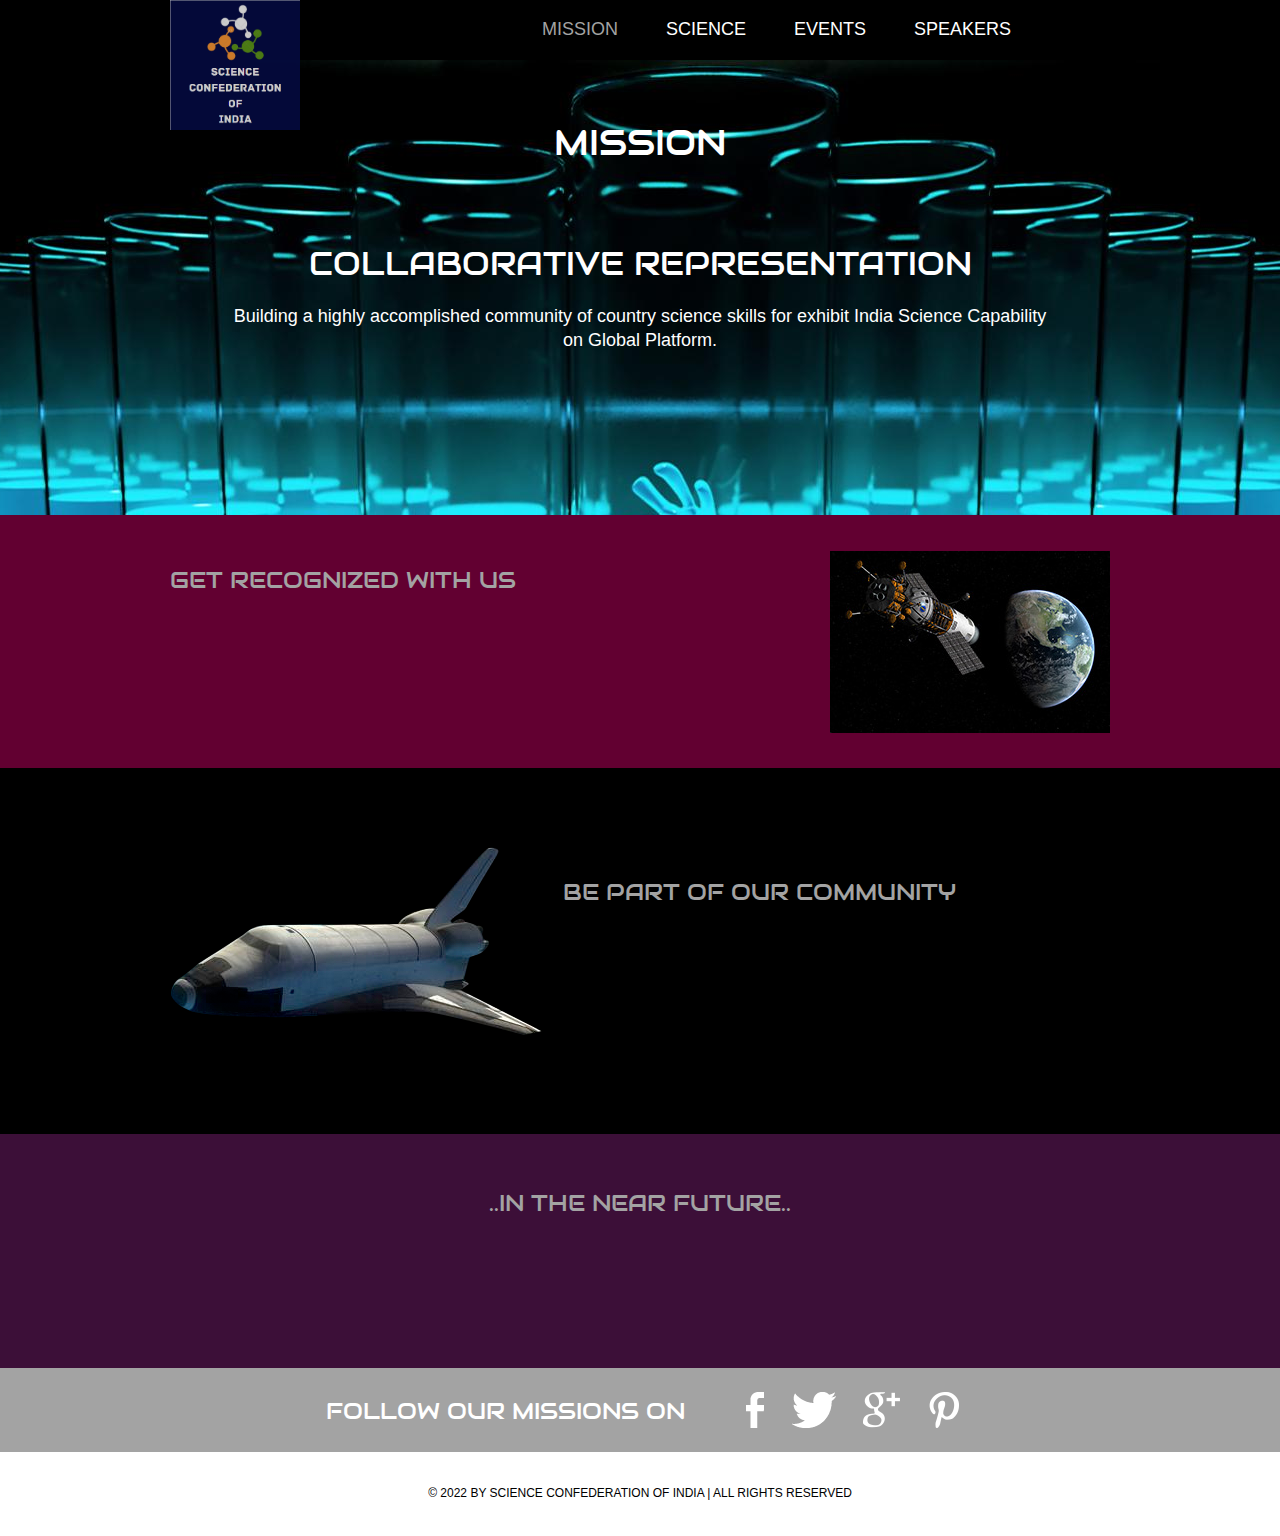
<file: index.html>
<!doctype html>
<html>
<head>
	<meta charset="UTF-8">
	<meta name="viewport" content="width=device-width, initial-scale=1.0">
	<title>science - Science Federation of India</title>
	<link rel="stylesheet" href="css/style.css" type="text/css">
	<link rel="stylesheet" type="text/css" href="css/mobile.css">
	<script src="js/mobile.js" type="text/javascript"></script>
</head>
<body>
	<div id="page">
		<div id="header">
			<div>
				<a href="#" class="logo"><img src="images/sci-1.png" height="130px" width="150px" alt=""></a>
				<ul id="navigation">
					<li  class="selected">
						<a href="mission.html">Mission</a>
					</li>
					<li>
						<a href="science.html">Science</a>
					</li>
					<li>
						<a href="#">Events</a>
					</li>
					<li>
						<a href="#">Speakers</a>
					</li>
				</ul>
			</div>
		</div>
		<div id="body" class="mission">
			<div class="header">
				<div>
					<h1>MISSION</h1>
					<h2>Collaborative Representation</h2>
					<p> Building a highly accomplished community of country science skills for exhibit India Science Capability on Global Platform. </p>
				</div>
			</div>
			<div class="body">
				<div>
					<img src="images/earth-satellite.jpg" alt="">
					<h2>Get Recognized with Us</h2>
				</div>
			</div>
			<div class="footer">
				<div>
					<img src="images/space-shuttle.png" alt="">
					<h2>Be Part of Our Community</h2>
				</div>
			</div>
			<div class="section">
				<div>
					<h2>..In the near FUTURE..</h2>
				</div>
			</div>
		</div>
		<div id="footer">
			<div class="connect">
				<div>
					<h1>FOLLOW OUR  MISSIONS ON</h1>
					<div>
						<a href="#" class="facebook">facebook</a>
						<a href="#" class="twitter">twitter</a>
						<a href="#" class="googleplus">googleplus</a>
						<a href="#" class="pinterest">pinterest</a>
					</div>
				</div>
			</div>
			<div class="footnote">
				<div>
					<p>&copy; 2022 BY SCIENCE CONFEDERATION OF INDIA | ALL RIGHTS RESERVED</p>
				</div>
			</div>
		</div>
	</div>
</body>
</html>
</file>
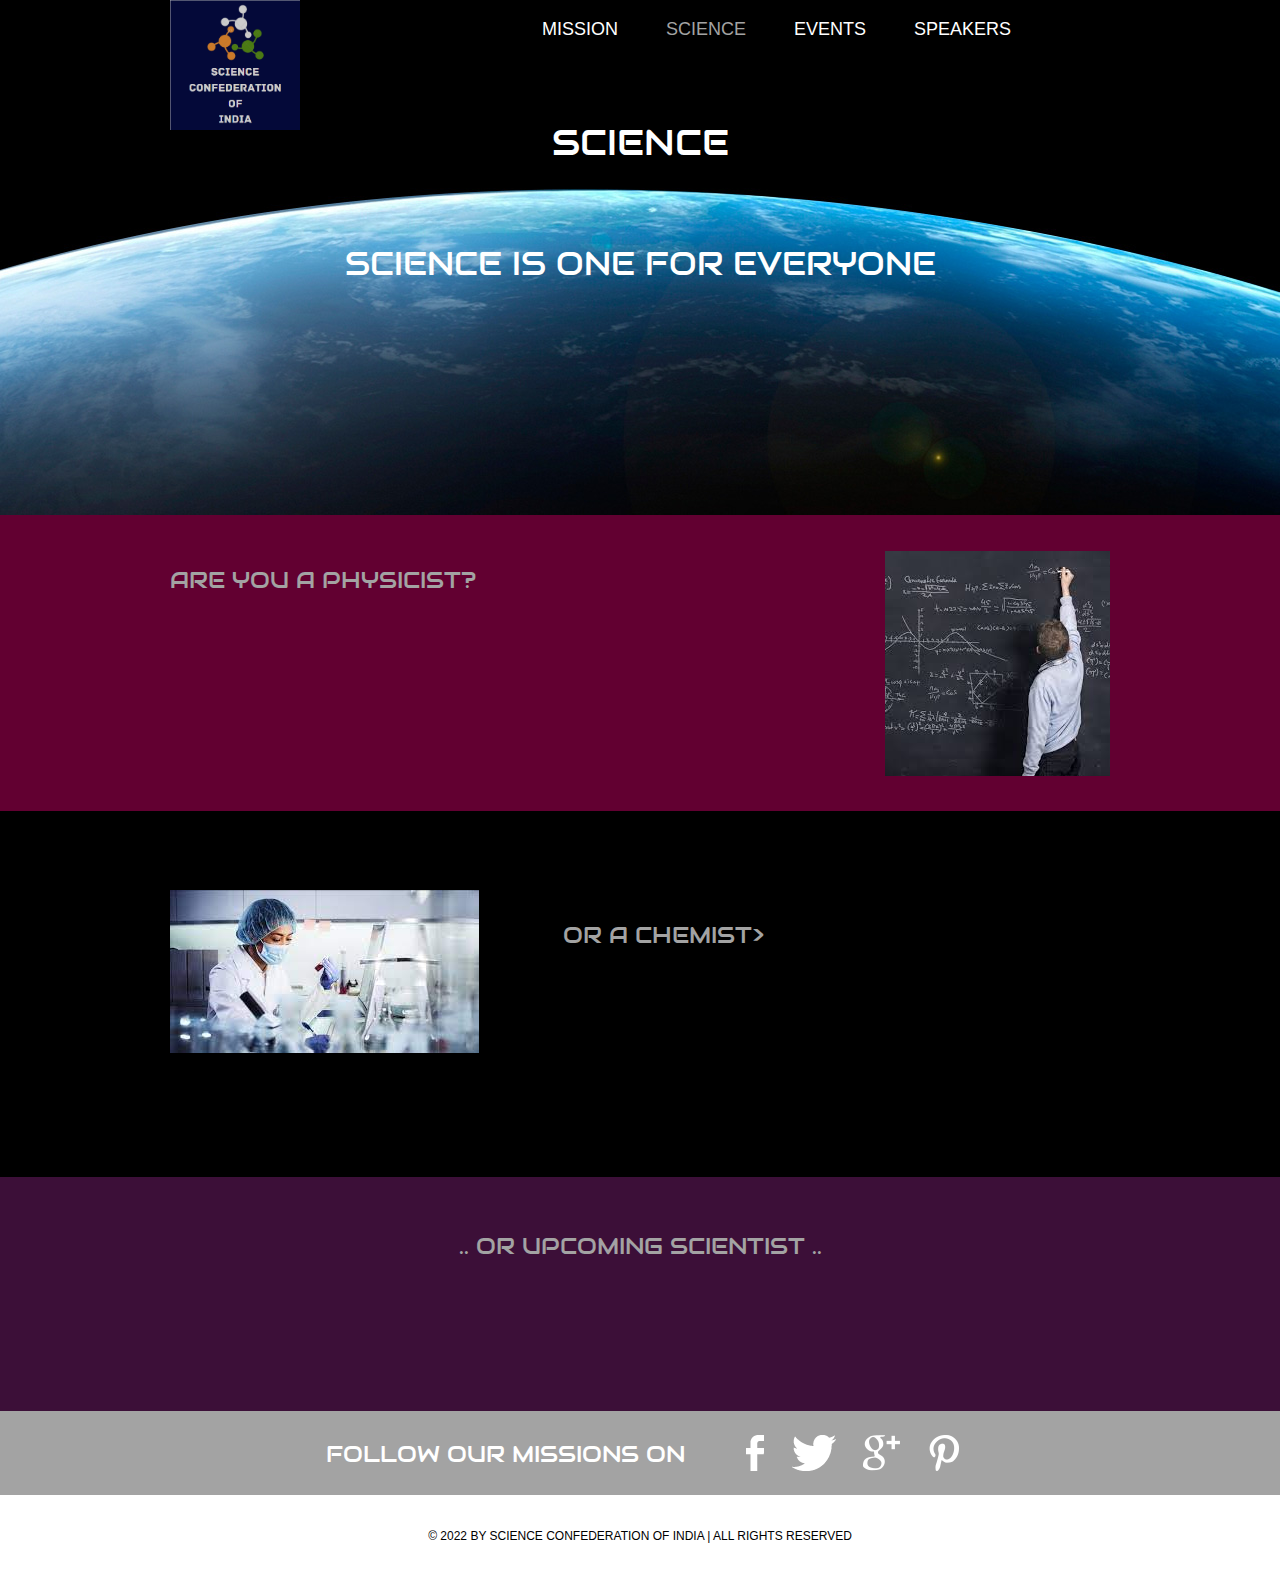
<file: science.html>
<!doctype html>
<html>
<head>
	<meta charset="UTF-8">
	<meta name="viewport" content="width=device-width, initial-scale=1.0">
	<title>science - Science Federation of India</title>
	<link rel="stylesheet" href="css/style.css" type="text/css">
	<link rel="stylesheet" type="text/css" href="css/mobile.css">
	<script src="js/mobile.js" type="text/javascript"></script>
</head>
<body>
	<div id="page">
		<div id="header">
			<div>
				<a href="index.html" class="logo"><img src="images/sci-1.png" height="130px" width="150px" alt=""></a>
				<ul id="navigation">
					<li>
						<a href="mission.html">Mission</a>
					</li>
					<li class="selected">
						<a href="science.html">Science</a>
					</li>
					<li>
						<a href="#">Events</a>
					</li>
					<li>
						<a href="#">Speakers</a>
					</li>
				</ul>
			</div>
		</div>
		<div id="body" class="about">
			<div class="header">
				<div>
					<h1>Science</h1>
					<h2>Science is one for Everyone</h2>
					<p></p>
				</div>
			</div>
			<div class="body">
				<div>
					<img src="images/sci-physics-3.jpg" alt="">
					<h2>Are you a Physicist?</h2>
				</div>
			</div>
			<div class="footer">
				<div>
					<img src="images/sci-chem-2.jpg" alt="">
					<h2>Or a Chemist></h2>
				</div>
			</div>
			<div class="section">
				<div>
					<h2>.. Or Upcoming Scientist ..</h2>
				</div>
			</div>
		</div>
		<div id="footer">
			<div class="connect">
				<div>
					<h1>FOLLOW OUR  MISSIONS ON</h1>
					<div>
						<a href="#" class="facebook">facebook</a>
						<a href="#" class="twitter">twitter</a>
						<a href="#" class="googleplus">googleplus</a>
						<a href="#" class="pinterest">pinterest</a>
					</div>
				</div>
			</div>
			<div class="footnote">
				<div>
					<p>&copy; 2022 BY SCIENCE CONFEDERATION OF INDIA | ALL RIGHTS RESERVED</p>
				</div>
			</div>
		</div>
	</div>
</body>
</html>
</file>
<file: css/style.css>
/* Website template by freewebsitetemplates.com */
body {
	margin: 0;
	padding: 0;
	position: relative;
	width: auto;
}
body #page {
	background: no-repeat scroll center top #000000;
	margin: 0;
	overflow: hidden;
	padding: 0;
	width: auto;
	z-index: 3;
}
a {
	text-decoration: none;
	outline: none;
}
a:active {
	background: none;
}
img {
	border: none;
}
/*-------------------------------------------FONTS---------------------------------------------*/
@font-face {
	font-family: 'audiowide-regular-webfont';
	src: url('../fonts/audiowide-regular-webfont.eot');
	src: url('../fonts/audiowide-regular-webfont.woff') format('woff'), url('../fonts/audiowide-regular-webfont.ttf') format('truetype'), url('../fonts/audiowide-regular-webfont.svg') format('svg');
}
/*----------------------------------------header-styles---------------------------------------*/
#header {
	background:  none;
	margin: 0;
	min-height: 60px;
	padding: 0;
	width: auto;
}
#header div {
	margin: 0 auto;
	max-width: 940px;
	min-height: 60px;
	padding: 0 10px;
}
#header div a.logo {
	display: block;
	float: left;
	height: 60px;
	margin: 0 44px 0 0;
	padding: 0;
	width: 304px;
}
#header div a img {
	display: block;
	margin: 0;
	padding: 0;
	width: auto;
	opacity: 0.8;
}
#header div ul {
	display: inline-block;
	float: left;
	list-style: none;
	margin: 0;
	padding: 0;
	width: auto;
}
#header div ul li {
	float: left;
	margin: 0;
	padding: 0;
	width: auto;
}
#header div ul li a {
	color: #ffffff;
	display: block;
	font-family: Arial;
	font-size: 18px;
	font-weight: normal;
	line-height: 59px;
	margin: 0;
	min-height: 60px;
	padding: 0 24px;
 *padding: 0 23px; /* Needed for IE8 and old versions */
	text-align: center;
	text-transform: uppercase;
	width: auto;
}
#header div ul li a:hover {
	background-color: #620031;
	color: #ffffff;
}
#header div ul li.selected a {
	background-color: #000000;
	color: #a3a3a3;
}
#header div ul li.menu {
	position: relative;
}
#header div ul li.menu ul {
	display: block;
	left: -99999px;
	list-style: none;
	margin: 0;
	padding: 0;
	position: absolute;
	top: 60px;
	width: 142px;
	z-index: 50;
}
#header div ul li.menu:hover ul.primary {
	left: 31px;
}
#header div ul li.menu ul.primary.selected {
	left: 31px;
}
#header div ul li.menu:hover ul.secondary {
	left: -20px;
}
#header div ul li.menu ul.secondary.selected {
	left: -20px;
}
#header div ul li.menu ul li {
	margin: 0;
	padding: 0;
	width: auto;
}
#header div ul li.menu ul li a {
	background-color: #620031;
	color: #ffffff;
	display: block;
	font-family: Arial;
	font-size: 18px;
	font-weight: normal;
	line-height: 60px;
	margin: 0;
	min-height: 60px;
	padding: 0 10px;
	text-align: center;
	text-transform: uppercase;
	width: auto;
}
#header div ul li.menu ul.primary.selected li a, #header div ul li.menu ul.secondary.selected li a {
	background-color: #000000;
	color: #a3a3a3;
}
/*----------------------------------------body-home-styles---------------------------------------*/
#body {
	margin: 0;
	min-height: 808px;
	overflow: hidden;
	padding: 0;
	width: 100%;
}
#body.home {
	background: none;
	margin: 0;
	min-height: 1308px;
	overflow: hidden;
	padding: 0;
	width: 100%;
}
#body.home .header {
	background: none;
	margin: 0;
	overflow: hidden;
	padding: 0;
	width: 100%;
}
#body.home .header div {
	margin: 0 auto;
	max-width: 940px;
	overflow: hidden;
	padding: 0 10px;
	position: relative;
}
#body.home .header div img.satellite {
	display: block;
	left: 10px;
	margin: 0;
	padding: 0;
	position: absolute;
	top: 41px;
	width: auto;
	z-index: 50;
}
#body.home .header div h1 {
	color: #FFFFFF;
	display: block;
	float: right;
	font-family: audiowide-regular-webfont;
	font-size: 60px;
	font-weight: normal;
	line-height: 60px;
	margin: 187px 0 27px;
	padding: 0 38px 0 399px;
	position: relative;
	text-align: right;
	text-transform: uppercase;
	width: 503px;
	z-index: 60;
}
#body.home .header div h2 {
	color: #FFFFFF;
	display: block;
	float: right;
	font-family: Arial;
	font-size: 43px;
	font-weight: normal;
	line-height: 43px;
	margin: 0 0 36px;
	padding: 0 146px 0 506px;
	position: relative;
	text-align: right;
	text-transform: uppercase;
	width: 288px;
	z-index: 60;
}
#body.home .header div a.more {
	background-color: #000000;
	color: #a3a3a3;
	display: block;
	float: right;
	font-family: Arial;
	font-size: 18px;
	font-weight: normal;
	height: 49px;
	line-height: 49px;
	margin: 0 200px 0 0;
	padding: 0;
	text-align: center;
	text-transform: uppercase;
	position: relative;
	width: 180px;
	z-index: 55;
}
#body.home .header div a.more:hover {
	background-color: #ab000b;
	color: #ffffff;
}
#body.home .header div h3 {
	background: url("../images/bg-transparent1.png") repeat;
	color: #A3A3A3;
	float: left;
	font-family: audiowide-regular-webfont;
	font-size: 23px;
	font-weight: normal;
	line-height: 23px;
	margin: 96px 0 0;
 *margin: 102px 0 0;/* Needed for IE8 and old versions */
	min-height: 27px;
	padding: 17px 0 10px;
	position: relative;
	text-align: center;
	text-transform: uppercase;
	width: 940px;
}
#body.home .header div ul {
	display: inline-block;
	list-style: none outside none;
	margin: 0 0 -6px;
	overflow: hidden;
	padding: 0;
	width: auto;
}
#body.home .header div ul li:first-child {
	padding: 0;
}
#body.home .header div ul li {
	border: medium none;
	float: left;
	margin: 0;
	padding: 0;
	width: auto;
}
#body.home .header div ul li a {
	display: block;
	float: none;
	height: 156px;
	margin: 0;
	padding: 0;
	width: 235px;
}
#body.home .header div ul li a img {
	cursor: pointer;
	filter: alpha(opacity=100);/* Needed for IE8 and old versions */
	opacity: 1.0;
	display: block;
	margin: 0;
	padding: 0;
	width: auto;
}
#body.home .header div ul li a img:hover {
	filter: alpha(opacity=70);/* Needed for IE8 and old versions */
	opacity: 0.7;
}
#body.home .body {
	background-color: #630031;
	margin: 0;
	min-height: 168px;
	overflow: hidden;
	padding: 0;
	width: 100%;
}
#body.home .body div {
	margin: 0 auto;
	max-width: 940px;
	overflow: hidden;
	padding: 31px 10px 0;
}
#body.home .body div h1 {
	color: #FFFFFF;
	display: block;
	font-family: audiowide-regular-webfont;
	font-size: 32px;
	font-weight: normal;
	line-height: 32px;
	margin: 0 auto 24px;
	padding: 0;
	text-align: center;
	text-transform: uppercase;
	width: 780px;
}
#body.home .body div p {
	color: #ffffff;
	display: block;
	font-family: Arial;
	font-size: 18px;
	font-weight: normal;
	line-height: 24px;
	margin: 0 auto;
	padding: 0;
	text-align: center;
	width: 780px;
}
#body.home .body div p a {
	color: #ffffff;
	font-family: Arial;
	font-size: 18px;
	font-weight: normal;
	line-height: 24px;
	margin: 0 auto;
	padding: 0;
	text-decoration: underline;
}
#body.home .body div p a:hover {
	color: #a3a3a3;
}
#body.home .footer {
	background-color: #000000;
	margin: 0;
	overflow: hidden;
	padding: 0;
	width: 100%;
}
#body.home .footer div {
	margin: 0 auto;
	max-width: 960px;
	overflow: hidden;
	padding: 32px 0 16px;
}
#body.home .footer div ul {
	display: inline-block;
	list-style: none;
	margin: 0;
	overflow: hidden;
	padding: 0;
	width: auto;
}
#body.home .footer div ul li:first-child {
	float: left;
	margin: 0 10px;
	padding: 0;
	width: 460px;
}
#body.home .footer div ul li {
	float: left;
	margin: 0 0 0 10px;
	padding: 0 0 0 20px;
	width: 440px;
}
#body.home .footer div ul li h1 {
	color: #FFFFFF;
	font-family: audiowide-regular-webfont;
	font-size: 32px;
	font-weight: normal;
	line-height: 32px;
	margin: 0 0 44px;
	padding: 0;
	text-align: left;
	text-transform: uppercase;
	width: auto;
}
#body.home .footer div ul li a {
	display: block;
	height: 258px;
	margin: 0;
	position: relative;
	padding: 0;
	width: 460px;
}
#body.home .footer div ul li a img {
	cursor: pointer;
	filter: alpha(opacity=100);/* Needed for IE8 and old versions */
	opacity: 1.0;
	display: block;
	margin: 0;
	padding: 0;
	width: auto;
}
#body.home .footer div ul li a:hover img {
	filter: alpha(opacity=70);/* Needed for IE8 and old versions */
	opacity: 0.7;
}
#body.home .footer div ul li a span {
	background: url(../images/icons.png) no-repeat 0 -152px;
	display: block;
	height: 72px;
	left: 199px;
	margin: 0;
	padding: 0;
	position: absolute;
	top: 94px;
	width: 62px;
}
#body.home .footer div ul li a:hover span {
	background: url(../images/icons.png) no-repeat 0 -226px;
}
#body.home .footer div ul li ul {
	display: inline-block;
	list-style: none outside none;
	margin: 0;
	overflow: hidden;
	padding: 0;
	width: 440px;
}
#body.home .footer div ul li ul li {
	border-top: 1px solid #A3A3A3;
	float: none;
	margin: 0;
	overflow: hidden;
	padding: 39px 10px 38px 0;
	width: 440px;
}
#body.home .footer div ul li ul li:first-child {
	border: medium none;
	margin: 0;
	padding: 0 0 38px;
	width: 440px;
}
#body.home .footer div ul li ul li a {
	display: block;
	float: left;
	height: 90px;
	margin: 0 20px 0 0;
	padding: 0;
	width: 100px;
}
#body.home .footer div ul li ul li a img {
	cursor: pointer;
	filter: alpha(opacity=100);/* Needed for IE8 and old versions */
	opacity: 1.0;
	display: block;
	margin: 0;
	padding: 0;
	width: auto;
}
#body.home .footer div ul li ul li a img:hover {
	filter: alpha(opacity=70);/* Needed for IE8 and old versions */
	opacity: 0.7;
}
#body.home .footer div ul li ul li h1 {
	color: #A3A3A3;
	float: left;
	font-family: audiowide-regular-webfont;
	font-size: 23px;
	font-weight: normal;
	line-height: 23px;
	margin: 0;
	padding: 4px 0 8px;
	text-align: left;
	text-transform: uppercase;
	width: 310px;
}
#body.home .footer div ul li ul li span {
	color: #FFFFFF;
	display: block;
	float: left;
	font-family: Arial;
	font-size: 14px;
	font-weight: normal;
	line-height: 14px;
	margin: 0 0 10px;
	padding: 0;
	text-align: left;
	text-transform: uppercase;
	width: 310px;
}
#body.home .footer div ul li ul li a.more {
	background-color: #3c0f38;
	color: #ffffff;
	display: block;
	float: right;
	font-family: Arial;
	font-size: 14px;
	font-weight: normal;
	height: 31px;
	line-height: 31px;
	margin: 0;
	padding: 0;
	text-align: center;
	text-transform: uppercase;
	width: 120px;
}
#body.home .footer div ul li ul li a.more:hover {
	background-color: #620031;
}
/*----------------------------------------body-styles---------------------------------------*/
#body.mission .header {
	background: url(../images/sci-image-3.jpg) no-repeat center top #000000;
	margin: 0;
	min-height: 455px;
	padding: 0;
	width: 100%;
}
#body.mission .header div, #body .header div {
	margin: 0 auto;
	max-width: 960px;
	overflow: hidden;
	padding: 65px 0 40px;
}
#body.mission .header div h1, #body .header div h1 {
	color: #FFFFFF;
	display: block;
	font-family: audiowide-regular-webfont;
	font-size: 36px;
	font-weight: normal;
	line-height: 36px;
	margin: 0 auto 87px;
	padding: 0;
	text-align: center;
	text-transform: uppercase;
	width: 940px;
}
#body.mission .header div h2 {
	color: #FFFFFF;
	display: block;
	font-family: audiowide-regular-webfont;
	font-size: 32px;
	font-weight: normal;
	line-height: 32px;
	margin: 0 auto 24px;
	padding: 0;
	text-align: center;
	text-transform: uppercase;
	width: 820px;
}
#body.mission .header div p {
	color: #ffffff;
	display: block;
	font-family: Arial;
	font-size: 18px;
	font-weight: normal;
	line-height: 24px;
	margin: 0 auto;
	padding: 0;
	text-align: center;
	width: 820px;
}
#body.mission .header div p a {
	color: #ffffff;
	font-family: Arial;
	font-size: 18px;
	font-weight: normal;
	line-height: 24px;
	margin: 0;
	padding: 0;
	text-decoration: underline;
}
#body.mission .header div p a:hover {
	color: #a3a3a3;
}
#body.mission .body {
	background-color: #620031;
	margin: 0;
	min-height: 253px;
	overflow: hidden;
	padding: 0;
	width: 100%;
}
#body.mission .body div {
	margin: 0 auto;
	max-width: 940px;
	overflow: hidden;
	padding: 36px 10px 35px;
}
#body.mission .body div h2 {
	color: #A3A3A3;
	float: left;
	font-family: audiowide-regular-webfont;
	font-size: 23px;
	font-weight: normal;
	line-height: 23px;
	margin: 18px 0 26px;
	padding: 0;
	text-align: left;
	text-transform: uppercase;
	width: 620px;
}
#body.mission .body div p {
	color: #ffffff;
	display: block;
	float: left;
	font-family: Arial;
	font-size: 14px;
	font-weight: normal;
	line-height: 24px;
	margin: 0;
	padding: 0;
	text-align: left;
	width: 620px;
}
#body.mission .body div p a {
	color: #ffffff;
	font-family: Arial;
	font-size: 14px;
	font-weight: normal;
	line-height: 24px;
	margin: 0;
	padding: 0;
	text-decoration: underline;
}
#body.mission .body div p a:hover {
	color: #a3a3a3;
}
#body.mission .body div img {
	display: block;
	float: right;
	margin: 0;
	padding: 0;
	width: auto;
}
#body.mission .footer {
	background-color: #000000;
	margin: 0;
	min-height: 366px;
	padding: 0;
	width: 100%;
}
#body.mission .footer div {
	margin: 0 auto;
	overflow: hidden;
	padding: 79px 0 0 10px;
	width: 950px;
}
#body.mission .footer div h2 {
	color: #A3A3A3;
	float: right;
	font-family: audiowide-regular-webfont;
	font-size: 23px;
	font-weight: normal;
	line-height: 23px;
	margin: 34px 0 24px;
	padding: 0;
	text-align: left;
	text-transform: uppercase;
	width: 557px;
}
#body.mission .footer div p {
	color: #ffffff;
	display: block;
	float: right;
	font-family: Arial;
	font-size: 18px;
	font-weight: normal;
	line-height: 24px;
	margin: 0 auto;
	padding: 0;
	text-align: left;
	width: 557px;
}
#body.mission .footer div p a {
	color: #ffffff;
	font-family: Arial;
	font-size: 18px;
	font-weight: normal;
	line-height: 24px;
	margin: 0 auto;
	padding: 0;
	text-decoration: underline;
}
#body.mission .footer div p a:hover {
	color: #a3a3a3;
}
#body.mission .footer div img {
	float: left;
	display: block;
	margin: 0;
	padding: 0;
	width: auto;
}
#body.mission .section {
	background-color: #3c0f38;
	margin: 0;
	min-height: 234px;
	padding: 0;
	width: auto;
}
#body.mission .section div {
	margin: 0 auto;
	max-width: 960px;
	overflow: hidden;
	padding: 58px 0 55px;
}
#body.mission .section div h2 {
	color: #A3A3A3;
	display: block;
	font-family: audiowide-regular-webfont;
	font-size: 23px;
	font-weight: normal;
	line-height: 23px;
	margin: 0 auto 26px;
	padding: 0;
	text-align: center;
	text-transform: uppercase;
	width: 780px;
}
#body.mission .section div p {
	color: #ffffff;
	display: block;
	font-family: Arial;
	font-size: 14px;
	font-weight: normal;
	line-height: 24px;
	margin: 0 auto;
	padding: 0;
	text-align: center;
	width: 780px;
}
#body.mission .section div p a {
	color: #ffffff;
	font-family: Arial;
	font-size: 14px;
	font-weight: normal;
	line-height: 24px;
	margin: 0;
	padding: 0;
	text-decoration: underline;
}
#body.mission .section div p a:hover {
	color: #a3a3a3;
}









#body.about .header {
	background: url(../images/bg-about.jpg) no-repeat center top #000000;
	margin: 0;
	min-height: 455px;
	padding: 0;
	width: 100%;
}
#body.about .header div, #body .header div {
	margin: 0 auto;
	max-width: 960px;
	overflow: hidden;
	padding: 65px 0 40px;
}
#body.about .header div h1, #body .header div h1 {
	color: #FFFFFF;
	display: block;
	font-family: audiowide-regular-webfont;
	font-size: 36px;
	font-weight: normal;
	line-height: 36px;
	margin: 0 auto 87px;
	padding: 0;
	text-align: center;
	text-transform: uppercase;
	width: 940px;
}
#body.about .header div h2 {
	color: #FFFFFF;
	display: block;
	font-family: audiowide-regular-webfont;
	font-size: 32px;
	font-weight: normal;
	line-height: 32px;
	margin: 0 auto 24px;
	padding: 0;
	text-align: center;
	text-transform: uppercase;
	width: 820px;
}
#body.about .header div p {
	color: #ffffff;
	display: block;
	font-family: Arial;
	font-size: 18px;
	font-weight: normal;
	line-height: 24px;
	margin: 0 auto;
	padding: 0;
	text-align: center;
	width: 820px;
}
#body.about .header div p a {
	color: #ffffff;
	font-family: Arial;
	font-size: 18px;
	font-weight: normal;
	line-height: 24px;
	margin: 0;
	padding: 0;
	text-decoration: underline;
}
#body.about .header div p a:hover {
	color: #a3a3a3;
}
#body.about .body {
	background-color: #620031;
	margin: 0;
	min-height: 253px;
	overflow: hidden;
	padding: 0;
	width: 100%;
}
#body.about .body div {
	margin: 0 auto;
	max-width: 940px;
	overflow: hidden;
	padding: 36px 10px 35px;
}
#body.about .body div h2 {
	color: #A3A3A3;
	float: left;
	font-family: audiowide-regular-webfont;
	font-size: 23px;
	font-weight: normal;
	line-height: 23px;
	margin: 18px 0 26px;
	padding: 0;
	text-align: left;
	text-transform: uppercase;
	width: 620px;
}
#body.about .body div p {
	color: #ffffff;
	display: block;
	float: left;
	font-family: Arial;
	font-size: 14px;
	font-weight: normal;
	line-height: 24px;
	margin: 0;
	padding: 0;
	text-align: left;
	width: 620px;
}
#body.about .body div p a {
	color: #ffffff;
	font-family: Arial;
	font-size: 14px;
	font-weight: normal;
	line-height: 24px;
	margin: 0;
	padding: 0;
	text-decoration: underline;
}
#body.about .body div p a:hover {
	color: #a3a3a3;
}
#body.about .body div img {
	display: block;
	float: right;
	margin: 0;
	padding: 0;
	width: auto;
}
#body.about .footer {
	background-color: #000000;
	margin: 0;
	min-height: 366px;
	padding: 0;
	width: 100%;
}
#body.about .footer div {
	margin: 0 auto;
	overflow: hidden;
	padding: 79px 0 0 10px;
	width: 950px;
}
#body.about .footer div h2 {
	color: #A3A3A3;
	float: right;
	font-family: audiowide-regular-webfont;
	font-size: 23px;
	font-weight: normal;
	line-height: 23px;
	margin: 34px 0 24px;
	padding: 0;
	text-align: left;
	text-transform: uppercase;
	width: 557px;
}
#body.about .footer div p {
	color: #ffffff;
	display: block;
	float: right;
	font-family: Arial;
	font-size: 18px;
	font-weight: normal;
	line-height: 24px;
	margin: 0 auto;
	padding: 0;
	text-align: left;
	width: 557px;
}
#body.about .footer div p a {
	color: #ffffff;
	font-family: Arial;
	font-size: 18px;
	font-weight: normal;
	line-height: 24px;
	margin: 0 auto;
	padding: 0;
	text-decoration: underline;
}
#body.about .footer div p a:hover {
	color: #a3a3a3;
}
#body.about .footer div img {
	float: left;
	display: block;
	margin: 0;
	padding: 0;
	width: auto;
}
#body.about .section {
	background-color: #3c0f38;
	margin: 0;
	min-height: 234px;
	padding: 0;
	width: auto;
}
#body.about .section div {
	margin: 0 auto;
	max-width: 960px;
	overflow: hidden;
	padding: 58px 0 55px;
}
#body.about .section div h2 {
	color: #A3A3A3;
	display: block;
	font-family: audiowide-regular-webfont;
	font-size: 23px;
	font-weight: normal;
	line-height: 23px;
	margin: 0 auto 26px;
	padding: 0;
	text-align: center;
	text-transform: uppercase;
	width: 780px;
}
#body.about .section div p {
	color: #ffffff;
	display: block;
	font-family: Arial;
	font-size: 14px;
	font-weight: normal;
	line-height: 24px;
	margin: 0 auto;
	padding: 0;
	text-align: center;
	width: 780px;
}
#body.about .section div p a {
	color: #ffffff;
	font-family: Arial;
	font-size: 14px;
	font-weight: normal;
	line-height: 24px;
	margin: 0;
	padding: 0;
	text-decoration: underline;
}
#body.about .section div p a:hover {
	color: #a3a3a3;
}
#body .header {
	margin: 0 auto;
	padding: 0;
	width: 100%;
}
#body .header div ul {
	display: inline-block;
	max-width: 940px;
	list-style: none outside none;
	margin: 0;
	padding: 3px 10px 0;
}
#body .header div ul li:first-child {
	border: none;
	padding: 0 0 38px;
}
#body .header div ul li {
	border-top: 1px solid #A3A3A3;
	margin: 0;
	overflow: hidden;
	padding: 38px 0;
	width: auto;
}
#body .header div ul li a {
	display: block;
	float: left;
	height: 217px;
	margin: 0 40px 0 0;
	padding: 0;
	width: 380px;
}
#body .header div ul li a img {
	cursor: pointer;
	filter: alpha(opacity=100);/* Needed for IE8 and old versions */
	opacity: 1.0;
	display: block;
	margin: 0;
	padding: 0;
	width: auto;
}
#body .header div ul li a img:hover {
	filter: alpha(opacity=70);/* Needed for IE8 and old versions */
	opacity: 0.7;
}
#body .header div ul li div {
	float: left;
	margin: 0;
	overflow: hidden;
	padding: 0;
	width: 520px;
}
#body .header div ul li div h1 {
	color: #A3A3A3;
	font-family: audiowide-regular-webfont;
	font-size: 23px;
	font-weight: normal;
	line-height: 23px;
	margin: 0 0 26px;
	padding: 0;
	text-align: left;
	text-transform: uppercase;
	width: 520px;
}
#body .header div ul li div p {
	color: #FFFFFF;
	font-family: Arial;
	font-size: 14px;
	font-weight: normal;
	line-height: 24px;
	margin: 0 0 41px;
	padding: 0;
	text-align: left;
	width: 520px;
}
#body .header div ul li div p a {
	color: #FFFFFF;
	display: inline;
	float: none;
	font-family: Arial;
	font-size: 14px;
	font-weight: normal;
	height: auto;
	line-height: 24px;
	margin: 0;
	padding: 0;
	text-decoration: underline;
	width: auto;
}
#body .header div ul li div p a:hover {
	color: #a3a3a3;
}
#body .header div ul li div a.more {
	background-color: #3c0f38;
	color: #ffffff;
	display: block;
	float: right;
	font-family: Arial;
	font-size: 14px;
	font-weight: normal;
	height: 31px;
	line-height: 31px;
	margin: 0;
	padding: 0;
	text-align: center;
	text-transform: uppercase;
	width: 120px;
}
#body .header div ul li div a.more:hover {
	background-color: #620031;
}
#body .header div img {
	display: block;
	margin: 0 auto;
	padding: 3px 0 0;
	width: auto;
}
#body .header div h2 {
	color: #A3A3A3;
	display: block;
	font-family: audiowide-regular-webfont;
	font-size: 23px;
	font-weight: normal;
	line-height: 23px;
	margin: 0 auto;
	padding: 53px 0 27px;
	text-align: center;
	text-transform: uppercase;
	width: 780px;
}
#body .header div p {
	color: #FFFFFF;
	display: block;
	font-family: Arial;
	font-size: 14px;
	font-weight: normal;
	line-height: 24px;
	margin: 0 auto 48px;
	padding: 0;
	text-align: center;
	width: 780px;
}
#body .header div p a {
	color: #ffffff;
	font-family: Arial;
	font-size: 14px;
	font-weight: normal;
	line-height: 24px;
	margin: 0 auto;
	padding: 0;
	text-decoration: underline;
}
#body .header div p a:hover {
	color: #a3a3a3;
}
#body .header div .article {
	float: left;
	margin: 0 40px 0 10px;
	padding: 0;
	width: 560px;
}
#body .header div .article ul {
	display: inline-block;
	list-style: none outside none;
	margin: 0;
	padding: 3px 0 0;
	width: 560px;
}
#body .header div .article ul li:first-child {
	border: none;
	padding: 0 0 38px;
}
#body .header div .article ul li {
	border-top: 1px solid #a3a3a3;
	margin: 0;
	overflow: hidden;
	padding: 38px 0 38px;
	width: auto;
}
#body .header div .article ul li a {
	display: block;
	height: 241px;
	margin: 0 0 29px;
	padding: 0;
	width: 560px;
}
#body .header div .article ul li a img {
	cursor: pointer;
	filter: alpha(opacity=100);/* Needed for IE8 and old versions */
	opacity: 1.0;
	display: block;
	margin: 0;
	padding: 0;
	width: auto;
}
#body .header div .article ul li a img:hover {
	filter: alpha(opacity=70);/* Needed for IE8 and old versions */
	opacity: 0.7;
}
#body .header div .article ul li h1 {
	color: #A3A3A3;
	font-family: audiowide-regular-webfont;
	font-size: 23px;
	font-weight: normal;
	line-height: 23px;
	margin: 0 0 8px;
	padding: 0;
	text-align: left;
	text-transform: uppercase;
	width: auto;
}
#body .header div .article ul li span {
	color: #FFFFFF;
	display: block;
	font-family: Arial;
	font-size: 14px;
	font-weight: normal;
	line-height: 14px;
	margin: 0 0 28px;
	padding: 0;
	text-align: left;
	text-transform: uppercase;
	width: auto;
}
#body .header div .article ul li p {
	color: #FFFFFF;
	font-family: Arial;
	font-size: 14px;
	font-weight: normal;
	line-height: 24px;
	margin: 0 0 29px;
	padding: 0;
	text-align: left;
	width: auto;
}
#body .header div .article ul li p a {
	color: #FFFFFF;
	display: inline;
	float: none;
	font-family: Arial;
	font-size: 14px;
	font-weight: normal;
	height: auto;
	line-height: 24px;
	margin: 0;
	padding: 0;
	text-decoration: underline;
	width: auto;
}
#body .header div .article ul li p a:hover {
	color: #a3a3a3;
}
#body .header div .article ul li a.more {
	background-color: #3c0f38;
	color: #ffffff;
	display: block;
	float: right;
	font-family: Arial;
	font-size: 14px;
	font-weight: normal;
	height: 31px;
	line-height: 31px;
	margin: 0;
	padding: 0;
	text-align: center;
	text-transform: uppercase;
	width: 120px;
}
#body .header div .article ul li a.more:hover {
	background-color: #620031;
}
#body .header div .sidebar {
	float: left;
	margin: 0;
	padding: 0;
	width: 340px;
}
#body .header div .sidebar ul {
	display: inline-block;
	list-style: none;
	margin: 0;
	padding: 0;
	width: 340px;
}
#body .header div .sidebar ul li:first-child {
	border: medium none;
	padding: 0 0 34px;
}
#body .header div .sidebar ul li {
	border-top: 1px solid #A3A3A3;
	margin: 0;
	overflow: hidden;
	padding: 32px 0 34px;
	width: auto;
}
#body .header div .sidebar ul li h1 {
	color: #FFFFFF;
	font-family: audiowide-regular-webfont;
	font-size: 32px;
	font-weight: normal;
	line-height: 32px;
	margin: 0 0 25px;
	padding: 0;
	text-align: left;
	text-transform: uppercase;
	width: 340px;
}
#body .header div .sidebar ul li a {
	display: block;
	float: none;
	height: 187px;
	margin: 0 0 29px;
	padding: 0;
	width: 34px;
}
#body .header div .sidebar ul li a img {
	cursor: pointer;
	filter: alpha(opacity=100);/* Needed for IE8 and old versions */
	opacity: 1.0;
	display: block;
	margin: 0;
	padding: 0;
	width: auto;
}
#body .header div .sidebar ul li a img:hover {
	filter: alpha(opacity=70);/* Needed for IE8 and old versions */
	opacity: 0.7;
}
#body .header div .sidebar ul li h2 {
	color: #A3A3A3;
	font-family: audiowide-regular-webfont;
	font-size: 23px;
	font-weight: normal;
	line-height: 23px;
	margin: 0 0 7px;
	padding: 0;
	text-align: left;
	text-transform: uppercase;
	width: auto;
}
#body .header div .sidebar ul li span {
	color: #ffffff;
	display: block;
	font-family: Arial;
	font-size: 14px;
	font-weight: normal;
	line-height: 14px;
	margin: 0;
	padding: 0;
	text-align: left;
	text-transform: uppercase;
	width: auto;
}
#body .header div .sidebar ul li ul {
	display: inline-block;
	list-style: none outside none;
	margin: 0;
	padding: 12px 0 0;
	width: 340px;
}
#body .header div .sidebar ul li ul li:first-child {
	padding: 0;
}
#body .header div .sidebar ul li ul li {
	border: medium none;
	margin: 0 0 26px;
	overflow: hidden;
	padding: 0;
	width: auto;
}
#body .header div .sidebar ul li ul li a {
	display: block;
	float: left;
	height: 54px;
	margin: 0 20px 0 0;
	padding: 0;
	width: 60px;
}
#body .header div .sidebar ul li ul li a img {
	cursor: pointer;
	filter: alpha(opacity=100);/* Needed for IE8 and old versions */
	opacity: 1.0;
	display: block;
	margin: 0;
	padding: 0;
	width: auto;
}
#body .header div .sidebar ul li ul li a img:hover {
	filter: alpha(opacity=70);/* Needed for IE8 and old versions */
	opacity: 0.7;
}
#body .header div .sidebar ul li ul li h2 {
	color: #A3A3A3;
	float: left;
	font-family: audiowide-regular-webfont;
	font-size: 23px;
	font-weight: normal;
	line-height: 23px;
	margin: 6px 0 11px;
	padding: 0;
	text-align: left;
	text-transform: uppercase;
	width: 260px;
}
#body .header div .sidebar ul li ul li span {
	color: #ffffff;
	display: block;
	float: left;
	font-family: Arial;
	font-size: 14px;
	line-height: 14px;
	margin: 0;
	padding: 0;
	text-align: left;
	text-transform: uppercase;
	width: auto;
}
#body .header div .article img {
	display: block;
	margin: 3px 0 29px;
	padding: 0;
	width: auto;
}
#body .header div .article h1 {
	color: #A3A3A3;
	font-family: audiowide-regular-webfont;
	font-size: 23px;
	font-weight: normal;
	line-height: 23px;
	margin: 0 0 7px;
	padding: 0;
	text-align: left;
	text-transform: uppercase;
	width: auto;
}
#body .header div .article span {
	color: #FFFFFF;
	display: block;
	font-family: Arial;
	font-size: 14px;
	font-weight: normal;
	line-height: 14px;
	margin: 0 0 29px;
	padding: 0;
	text-align: left;
	text-transform: uppercase;
	width: auto;
}
#body .header div .article p {
	color: #FFFFFF;
	font-family: Arial;
	font-size: 14px;
	font-weight: normal;
	line-height: 24px;
	margin: 0 0 24px;
	padding: 0;
	text-align: left;
	width: auto;
}
#body .header div .article p a {
	color: #ffffff;
	font-family: Arial;
	font-size: 14px;
	font-weight: normal;
	line-height: 24px;
	margin: 0;
	padding: 0;
	text-decoration: underline;
}
#body .header div .article p a:hover {
	color: #a3a3a3;
}
#body .header .contact h2 {
	color: #A3A3A3;
	display: block;
	font-family: audiowide-regular-webfont;
	font-size: 23px;
	font-weight: normal;
	line-height: 23px;
	margin: 0 auto;
	padding: 8px 0 62px;
	text-align: center;
	text-transform: uppercase;
	width: 500px;
}
#body .header div form {
	display: block;
	margin: 0 auto;
	padding: 0;
	width: 461px;
}
#body .header div form input {
	background-color: #A3A3A3;
	border: medium none;
	color: #000000;
	display: block;
	font-family: Arial;
	font-size: 18px;
	font-weight: normal;
	height: 43px;
	line-height: 43px;
	margin: 0 0 29px;
	padding: 0 0 0 20px;
	text-align: left;
	text-transform: uppercase;
	width: 441px;
}
#body .header div form textarea {
	background-color: #A3A3A3;
	border: medium none;
	color: #000000;
	display: block;
	font-family: Arial;
	font-size: 18px;
	font-weight: normal;
	height: 98px;
	line-height: 24px;
	margin: 0 0 31px;
	overflow: auto;
	padding: 15px 0 0 20px;
	resize: none;
	text-align: left;
	text-transform: uppercase;
	width: 441px;
}
#body .header div form input#submit {
	background-color: #3c0f38;
	color: #ffffff;
	cursor: pointer;
	display: block;
	float: right;
	font-family: Arial;
	font-size: 14px;
	font-weight: normal;
	height: 31px;
	line-height: 31px;
	margin: 0;
	padding: 0;
	text-align: center;
	text-transform: uppercase;
	width: 120px;
}
#body .header div form input#submit:hover {
	background-color: #620031;
}
/*----------------------------------------footer-styles---------------------------------------*/
#footer {
	margin: 0;
	padding: 0;
	width: auto;
}
#footer .connect {
	background-color: #a3a3a3;
	margin: 0;
	min-height: 84px;
	overflow: hidden;
	padding: 0;
	width: auto;
}
#footer .connect div {
	margin: 0 auto;
	max-width: 960px;
	overflow: hidden;
	padding: 24px 0 0;
}
#footer .connect div h1 {
	color: #FFFFFF;
	float: left;
	font-family: audiowide-regular-webfont;
	font-size: 23px;
	font-weight: normal;
	line-height: 23px;
	margin: 0;
	padding: 8px 25px 0 0;
	text-align: right;
	text-transform: uppercase;
	width: 525px;
}
#footer .connect div div {
	float: left;
	margin: 0;
	overflow: hidden;
	padding: 0 0 0 20px;
	width: 380px;
}
#footer .connect div div a {
	background: url(../images/icons.png) no-repeat;
	display: block;
	float: left;
	height: 36px;
	margin: 0;
	padding: 0;
	text-indent: -99999px;
	width: 18px;
}
#footer .connect div div a.facebook {
	background-position: 0 0;
	margin: 0 0 0 16px;
	width: 18px;
}
#footer .connect div div a.twitter {
	background-position: 0 -114px;
	margin: 0 0 0 28px;
	width: 44px;
}
#footer .connect div div a.googleplus {
	background-position: 0 -38px;
	margin: 0 0 0 27px;
	width: 37px;
}
#footer .connect div div a.pinterest {
	background-position: 0 -76px;
	margin: 0 0 0 29px;
	width: 30px;
}
#footer .connect div div a.facebook:hover {
	background-position: -20px 0;
}
#footer .connect div div a.twitter:hover {
	background-position: -46px -114px;
}
#footer .connect div div a.googleplus:hover {
	background-position: -38px -38px;
}
#footer .connect div div a.pinterest:hover {
	background-position: -32px -76px;
}
#footer .footnote {
	background-color: #FFFFFF;
	margin: 0;
	min-height: 84px;
	overflow: hidden;
	padding: 0;
	width: auto;
}
#footer .footnote div {
	margin: 0 auto;
	overflow: hidden;
	padding: 34px 0 0;
	width: 960px;
}
#footer .footnote div p {
	color: #000000;
	display: block;
	font-family: Arial;
	font-size: 12px;
	font-weight: normal;
	margin: 0 auto;
	padding: 0;
	text-align: center;
	text-transform: uppercase;
	width: 940px;
}
#wix {
	max-width: 728px;
	margin: 0 auto;
}
#wix a img {
	width: 100%;
}
</file>
<file: css/mobile.css>
/* Website template by freewebsitetemplates.com */
@media only screen and (min-width : 320px) and (max-width : 568px) {
	
}
@media only screen and (max-width : 568px) and (orientation : landscape) {
	
}
	@media only screen and (max-width : 918px) {
	#body {
		margin: 0;
		min-height: 1175px;
		padding: 0;
		width: 100%;
		z-index: 3;
	}
	#body.home {
		margin: 0;
		padding: 0;
		width: 100%;
	}
	#body.home .header div, #body.home .body div, #body.home .footer div, #body.about .header div, #body .header div, #body.about .body div, #body.about .footer div, #body.about .section div {
		margin: 0 auto;
		max-width: none;
		overflow: hidden;
		padding: 10% 0;
		position: relative;
		width: 95%;
	}
	#body.home .header div img.satellite{
		left: 2px;
	}
	#body.home .header div h1 {
		float: none;
		margin: 0;
		padding: 30% 0 10%;
		text-align: center;
		width: 100%;
	}
	#body.home .header div h2 {
		float: none;
		margin: 0;
		padding: 0 0 10% 0;
		text-align: center;
		width: 100%;
	}
	#body.home .header div a.more{
		float: none;
		margin: 0 auto;
		z-index: 55;
	}
	#body.home .header div h3{
		margin: 106px 0 0;
		width: 100%;
	}
	#body.home .header div ul, #body.home .footer div ul, #body.home .footer div ul li ul {
		margin: 0;
		padding: 10% 0;
		width: 100%;
	}
	#body.home .header div ul li:first-child, #body.home .header div ul li {
		border: none;
		float: none;
		margin: 10% 0;
		width: 100%;
	}
	#body.home .header div ul li a{
		margin: 0 auto;
	}
	#body.home .header div ul li a img, #body .header div .article ul li a img {
		margin: 0 auto;
	}
	#body.home .body div h1, #body.home .body div p {
		width: 100%;
	}
	#body.home .footer div ul li:first-child, #body.home .footer div ul li, #body .header div .sidebar ul li ul {
		float: none;
		margin: 0 0 10%;
		padding: 0;
		width: 100%;
	}
	#body.home .footer div ul li h1, #body.home .footer div ul li ul li h1, #body.home .footer div ul li ul li span {
		float: none;
		text-align: center;
		width: 100%;
	}
	#body.home .footer div ul li a{
		height: 100%;
		width: 100%;
	}
	#body.home .footer div ul li a img{
		margin: 0 auto;
		width: 90%;
	}
	#body.home .footer div ul li a span {
		left: 46%;
		top: 39%;
	}
	#body.home .footer div ul li ul li:first-child, #body.home .footer div ul li ul li {
		width: 100%;
	}
	#body.home .footer div ul li ul li a.more{
		float: none;
		margin: 0 auto;
	}
	#body.home .footer div ul li ul li a {
		display: block;
		float: none;
		height: 90px;
		margin: 0 auto;
		padding: 0;
		width: 100px;
	}
	#body.about .header div h1, #body .header div h1, #body.about .header div h2, #body.about .header div p, #body.about .body div h2, #body.about .body div p, #body.about .footer div h2, #body.about .footer div p, #body.about .section div h2, #body.about .section div p, #body .header div ul li div h1, #body .header div ul li div p, #body .header div h2, #body .header div p, #body .header div .sidebar ul li h1, #body .header .contact h2 {
		float: none;
		text-align: center;
		width: 100%;
	}
	#body.about .body div img, #body.about .footer div img, #body .header div ul li a img, #body .header div ul li div a.more, #body .header div .article ul li a.more, #body .header div .sidebar ul li ul li a img, #body .header div .sidebar ul li a img {
		float: none;
		margin: 0 auto;
	}
	#body .header div ul, #body .header div .article ul, #body .header div .sidebar ul {
		max-width: none;
		padding: 0;
		width: 100%;
	}
	#body .header div ul li a, #body .header div .article ul li a, #body .header div .sidebar ul li a, #body .header div .sidebar ul li ul li a {
		float: none;
		height: auto;
		margin: 0 auto;
		width: auto;
	}
	#body .header div ul li div, #body .header div .article, #body .header div .sidebar {
		float: none;
		margin: 0;
		padding: 10% 0;
		width: 100%;
	}
	#body .header div .sidebar ul li ul li h2, #body .header div .sidebar ul li ul li span, #body .header div .article ul li h1, #body .header div .article ul li span, #body .header div .article ul li p, #body .header div .sidebar ul li h2, #body .header div .sidebar ul li span {
		float: none;
		padding: 2% 0 1%;
		text-align: center;
		width: 100%;
	}
	#body .header div form{
		width: 100%;
	}
	#body .header div form input, #body .header div form textarea {
		-webkit-appearance: none;
		border-radius: 0;
		margin: 0 auto 10%;
		width: 90%;
	}
	#body .header div form input#submit{
		-webkit-appearance: none;
		border-radius: 0;
		float: none;
		margin: 0 auto;
	}
	#footer{
		width: 100%;
	}
	#footer .connect{
		width: 100%;
	}
	#footer .connect div, #footer .footnote div {
		margin: 0 auto;
		padding: 10% 0;
		width: 95%;
	}
	#footer .connect div h1{
		float: none;
		font-size: 17px;
		line-height: 20px;
		margin: 0;
		padding: 0 0 10%;
		text-align: center;
		width: 100%
	}
	#footer .connect div div{
		float: none;
		margin: 0 auto;
		padding: 0;
		width: 210px;
	}
	#footer .connect div div a.facebook, #footer .connect div div a.twitter, #footer .connect div div a.googleplus, #footer .connect div div a.pinterest {
		margin: 0 10px;
	}
	#footer .footnote div p{
		width: 100%;
	}
}
@media only screen and (max-width : 959px) {
	body #page {
		margin: 0;
		padding: 0;
		width: auto;
	}
	html {
		-webkit-text-size-adjust: none;
	}
	img {
		max-width: 100%;
	}
	body #page {
		margin: 0;
		overflow: hidden;
		padding: 0;
		width: auto;
	}
	#header {
		min-height: 73px;
		width: 100%;
	}
	#header div {
		margin: 0 auto;
		max-width: none;
		min-height: 105px;
		width: 95%;
	}
	#header div a.logo {
		display: block;
		float: left;
		height: 60px;
		margin: 5% 0 0;
		padding: 0;
		width: 79%;
	}
	#header div span#mobile-navigation {
		background: transparent url(../images/mobile/mobile-menu.png) no-repeat;
		display: block;
		height: 50px;
		margin: 0;
		padding: 0 0 0 0;
		position: absolute;
		right: 3%;
		top: 14px;
		width: 50px;
		z-index: 999;
	}
	#header div > ul#navigation {
		background-image: none;
		background: rgba(98, 0, 49, 0.91);
		border: 1px solid #f1f2f2;
		border-radius: 0;
		display: none;
		float: none;
		height: auto;
		padding: 0;
		position: absolute;
		right: 3%;
		top: 64px;
		width: 100%;
		z-index: 1000;
	}
	#header div > ul#navigation > li {
		border-left: 0;
		border-top: 1px solid #f1f2f2;
		margin: 0;
		height: auto;
		padding: 0;
		position: relative;
		text-align: left;
		width: 100%;
	}
	#header div > ul#navigation > li:first-child {
		border-top: 0;
	}
	#header div > ul#navigation > li:hover {
		background-color: transparent;
	}
	#header div ul#navigation li a {
		border: none;
		color: #eeeced;
		display: block;
		font-family: Arial;
		font-size: 1.125em;
		font-weight: normal;
		height: 3em;
		line-height: 3.125em;
		min-height: 54px;
		padding: 0 10px;
		text-align: left;
		text-decoration: none;
		text-shadow: none;
		width: auto;
	}
	#header div .mobile-submenu {
		background: rgba(98, 0, 49, 0.91) url(../images/mobile/mobile-expand.png) no-repeat center;
		border-left: 1px solid #f1f2f2;
		display: inline-block;
		height: 3.4em;
		position: absolute;
		right: 0;
		top: 0;
		width: 50px;
		z-index: 0;
	}
	#header div ul#navigation li ul {
		background: none;
		border-top: 1px solid #f1f2f2;
		padding: 0;
		position: static;
		right: 0;
		text-align: left;
		width: 100%;
		z-index: 999;
	}
	#header div ul#navigation li ul, #header div ul#navigation li:hover ul {
		display: none;
	}
	#header div ul#navigation li {
		height: auto;
		width: 100%;
		z-index: 40;
	}
	#header div ul#navigation li ul li {
		background: rgba(98, 0, 49, 0.91);
		border-top: 1px solid #f1f2f2;
		display: block;
		height: auto;
		margin: 0;
		padding: 0;
		text-align: left;
		width: 100%;
	}
	#header div ul#navigation li ul li:first-child {
		border: none;
	}
	#header div ul#navigation li ul li a {
		background: rgba(98, 0, 49, 0.91);
		color: #eeeced;
		padding-left: 20px;
		text-align: left;
		text-decoration: none;
		width: auto;
	}
	#header div ul#navigation li:hover a, #header div ul#navigation li.selected a, #header div ul#navigation li:hover ul li a, #header div ul#navigation li:hover ul li a:hover, #header div ul#navigation li ul li.selected a {
		display: block;
	}
	#header div ul#navigation li.selected > a {
		background: rgba(0, 0, 0, 0.91);
		color: #eeeced;
		text-decoration: none;
	}
	#header div ul li.selected a, #header div ul li.selected a:hover, #header div ul li.menu ul#selected li.selected a {
		color: #eeeced;
		text-decoration: none;
	}
}
</file>
